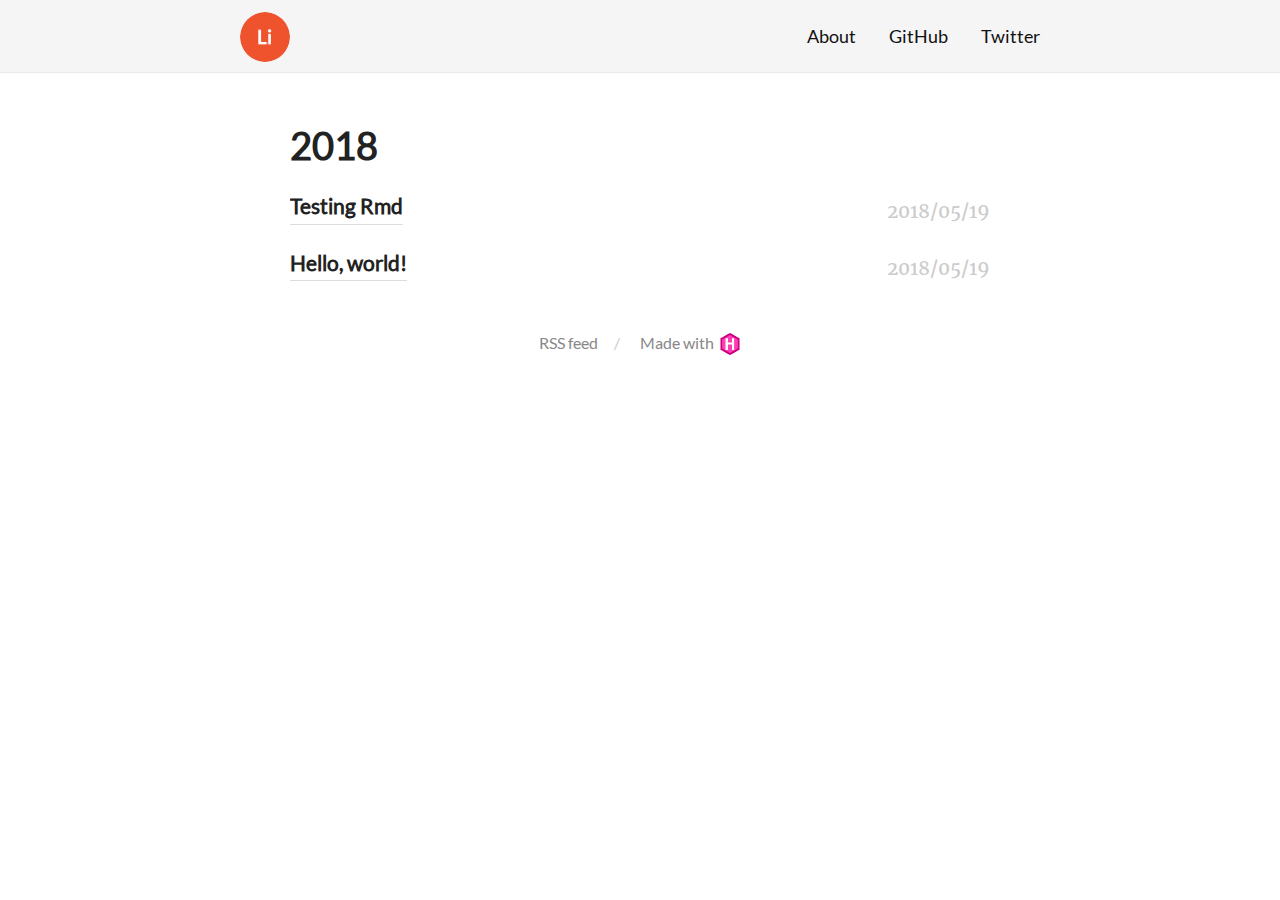
<file: post/index.html>
<!DOCTYPE html>
<html lang="en-us">
  <head>
    <meta charset="utf-8">
<meta name="viewport" content="width=device-width, initial-scale=1.0">
<meta name="generator" content="Hugo 0.27.1" />


<title>Posts - A Hugo website</title>
<meta property="og:title" content="Posts - A Hugo website">









<link href="/post/index.xml" rel="alternate" type="application/rss+xml" title="A Hugo website" />



<link rel="stylesheet" href="/css/fonts.css" media="all">
<link rel="stylesheet" href="/css/main.css" media="all">



  </head>
  <body>
    <div class="wrapper">
      <header class="header">
        <nav class="nav">
  <a href="/" class="nav-logo">
    <img src="/images/logo.png"
         width="50"
         height="50"
         alt="Logo">
  </a>

  <ul class="nav-links">

    <li><a href="/">About</a></li>

    <li><a href="https://github.com/rstudio/blogdown">GitHub</a></li>

    <li><a href="https://twitter.com/rstudio">Twitter</a></li>

  </ul>
</nav>

      </header>


<main class="content" role="main">


  <div class="archive">

    <h2 class="archive-title">2018</h2>

    <article class="archive-item">
      <a href="/2018/05/19/testing-rmd/" class="archive-item-link">Testing Rmd</a>
      <span class="archive-item-date">
        2018/05/19
      </span>
    </article>

    <article class="archive-item">
      <a href="/2018/05/19/hello-world/" class="archive-item-link">Hello, world!</a>
      <span class="archive-item-date">
        2018/05/19
      </span>
    </article>


  </div>


</main>

      <footer class="footer">
        <ul class="footer-links">
          <li>
            <a href="/index.xml" type="application/rss+xml" target="_blank">RSS feed</a>
          </li>
          <li>
            <a href="https://gohugo.io/" class="footer-links-kudos">Made with <img src="/images/hugo-logo.png" width="22" height="22"></a>
          </li>
        </ul>
      </footer>

    </div>





  </body>
</html>
</file>
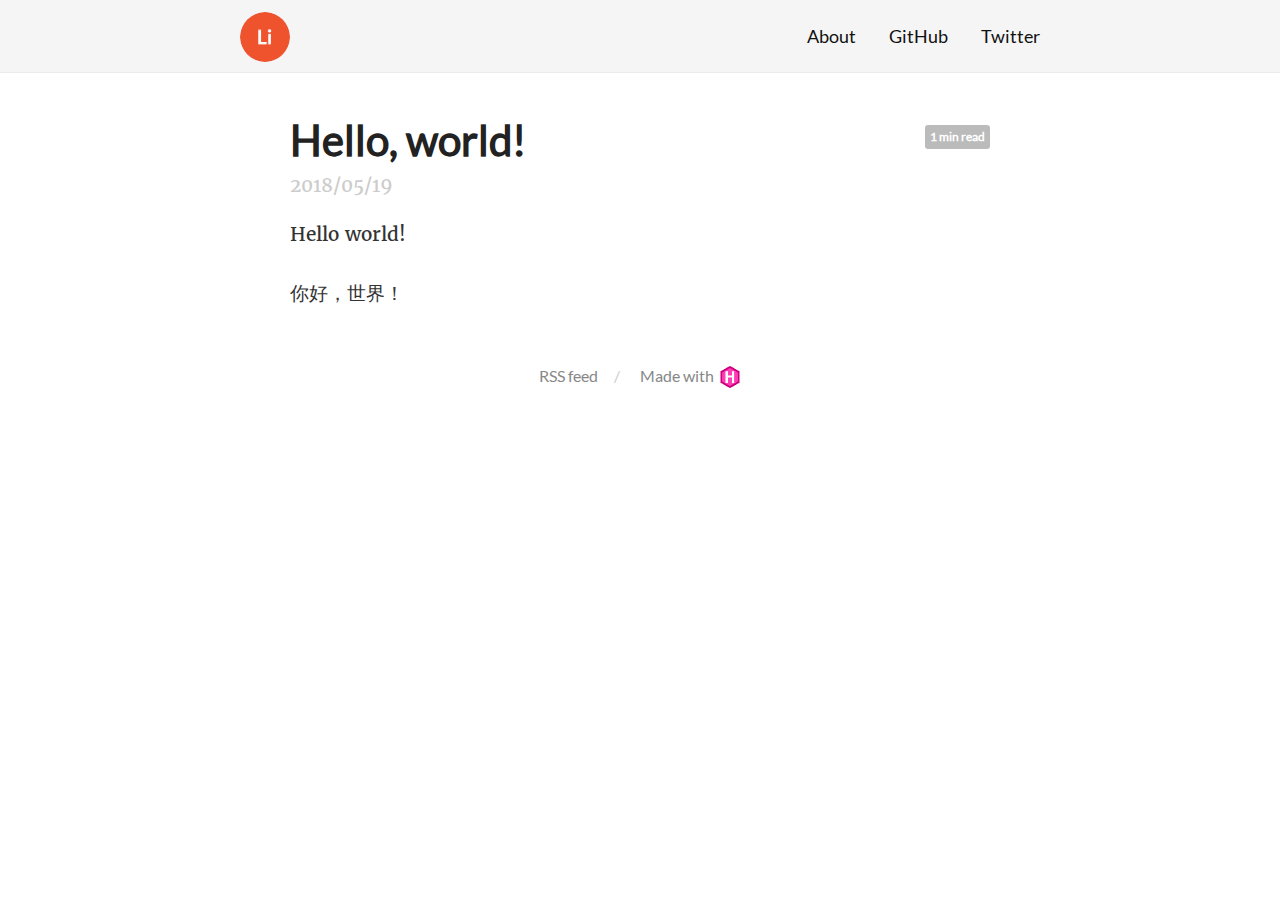
<file: 2018/05/19/hello-world/index.html>
<!DOCTYPE html>
<html lang="en-us">
  <head>
    <meta charset="utf-8">
<meta name="viewport" content="width=device-width, initial-scale=1.0">
<meta name="generator" content="Hugo 0.27.1" />


<title>Hello, world! - A Hugo website</title>
<meta property="og:title" content="Hello, world! - A Hugo website">



  







<link rel="stylesheet" href="/css/fonts.css" media="all">
<link rel="stylesheet" href="/css/main.css" media="all">



  </head>
  <body>
    <div class="wrapper">
      <header class="header">
        <nav class="nav">
  <a href="/" class="nav-logo">
    <img src="/images/logo.png"
         width="50"
         height="50"
         alt="Logo">
  </a>

  <ul class="nav-links">
    
    <li><a href="/">About</a></li>
    
    <li><a href="https://github.com/rstudio/blogdown">GitHub</a></li>
    
    <li><a href="https://twitter.com/rstudio">Twitter</a></li>
    
  </ul>
</nav>

      </header>


<main class="content" role="main">

  <article class="article">
    
    <span class="article-duration">1 min read</span>
    

    <h1 class="article-title">Hello, world!</h1>

    
    <span class="article-date">2018/05/19</span>
    

    <div class="article-content">
      <p>Hello world!</p>

<p>你好，世界！</p>

    </div>
  </article>

  


</main>

      <footer class="footer">
        <ul class="footer-links">
          <li>
            <a href="/index.xml" type="application/rss+xml" target="_blank">RSS feed</a>
          </li>
          <li>
            <a href="https://gohugo.io/" class="footer-links-kudos">Made with <img src="/images/hugo-logo.png" width="22" height="22"></a>
          </li>
        </ul>
      </footer>

    </div>
    

    

    
  </body>
</html>
</file>
<file: css/fonts.css>
@font-face {
  font-family: 'Merriweather';
  font-style: normal;
  font-weight: 400;
  src: local('Merriweather'), local('Merriweather-Regular'),
       url('../fonts/merriweather-v13-latin-regular.woff2') format('woff2'),
       url('../fonts/merriweather-v13-latin-regular.woff') format('woff');
}
@font-face {
  font-family: 'Lato';
  font-style: normal;
  font-weight: 400;
  src: local('Lato Regular'), local('Lato-Regular'),
       url('../fonts/lato-v11-latin-regular.woff2') format('woff2'),
       url('../fonts/lato-v11-latin-regular.woff') format('woff');
}
body {
  font-family: 'Merriweather', serif;
}
h1, h2, h3, h4, h5, h6, .nav, .article-duration, .archive-item-link, .footer {
  font-family: 'Lato', sans-serif;
}
</file>
<file: css/main.css>
html,
body {
  margin: 0;
  padding: 0;
  position: relative;
}

body {
  text-rendering: optimizeLegibility;
  -webkit-font-smoothing: antialiased;
  -moz-osx-font-smoothing: grayscale;
  -moz-font-feature-settings: "liga" on;
}

h1,
h2,
h3,
h4,
h5,
h6 {
  color: #222;
}

a {
  outline: none;
}

code {
  background-color: rgba(0, 0, 0, 0.02);
}

.wrapper {
  overflow: hidden;
  position: relative;
}

.header {
  padding: 20px 0;
  position: relative;
  background: #f5f5f5;
  border-bottom: 1px solid #eaeaea;
}

.nav {
  max-width: 800px;
  margin: 0 auto;
  padding: 0 15px;
  text-align: right;
}

.nav-logo {
  float: left;
  margin-top: -11px;
  transition: transform 150ms ease-out;
}

.nav-logo:hover {
  transform: scale(1.1);
}

.nav-logo img {
  display: block;
  max-height: 40px;
  width: auto;
  border-radius: 50%;
}

.nav-links {
  margin: 0;
  padding: 0;
  font-size: 14px;
  list-style: none;
}

.nav-links li {
  display: inline-block;
  margin: 0 0 0 15px;
}

.nav-links li:first-child {
  margin-left: 0;
}

.nav-links a {
  text-decoration: none;
  color: #111;
}

.nav-links a:hover {
  color: #000;
}

.content {
  max-width: 700px;
  margin: 40px auto 10px;
  padding: 0 15px;
  font-size: 16px;
  line-height: 1.7;
  color: #333;
}

.article-title {
  font-size: 34px;
  color: #222;
  margin: 0;
  line-height: 1.3;
}

.article-date {
  color: #ccc;
}

.article-duration {
  margin-top: 12px;
  float: right;
  font-size: 10px;
  padding: 1px 5px;
  font-weight: bold;
  border-radius: 3px;
  background: #bbb;
  color: #fff
}

.article-content p {
  margin: 15px 0 25px;
}

.article-content a {
  text-decoration: none;
  color: inherit;
  border-bottom: 3px solid #CBF8DF;
  box-shadow: inset 0 -4px 0 #CBF8DF;
  background: transparent;
  transition: background 150ms ease;
}

.article-content a:hover,
.article-content a:focus {
  background: #CBF8DF;
}

.article-content hr {
  width: 150px;
  margin: 50px auto;
  height: 1px;
  overflow: hidden;
  border: none;
  background: #e5e5e5;
}

.highlight {
  border-radius: 3px;
  position: relative;
  margin: 40px 0;
  font-size: 14px;
}

.highlight pre {
  padding: 10px;
}

.archive {
  margin: 0;
  padding: 0;
  list-style: none;
  line-height: 1.3em;
  text-align: center;
  color: #111;
}

.archive-title {
  font-size: 32px;
  margin-top: 60px;
}

.archive-item {
  margin: 5px 0 15px;
  padding: 0;
}

.archive-item-date {
  color: #ccc;
  font-size: 14px;
  padding: 5px 0;
  margin-top: 5px;
  display: block;
}

.archive-item-link {
  display: inline-block;
  text-decoration: none;
  font-size: 21px;
  font-weight: bold;
  color: #222;
  padding: 5px 0;
  border-bottom: 1px solid #ddd;
}

.archive-item-link:hover {
  border-bottom-color: #222;
}

.footer {
  padding: 25px 0;
  text-align: center;
}

.footer-links {
  list-style: none;
  margin: 0;
  padding: 0;
  color: #ccc;
  font-size: 14px;
}

.footer-links li {
  margin: 0;
  padding: 0;
  display: inline-block;
}

.footer-links a {
  color: #888;
  text-decoration: none;
  transition: color 150ms ease;
  margin: 0 15px;
}

.footer-links a:hover,
.footer-links a:focus {
  color: #222;
}

.footer-links li::before {
  content: '/';
  position: relative;
  left: -2px;
}

.footer-links li:first-child::before {
  display: none;
}
.footer-links-kudos img {
  position: relative;
  top: 6px;
  margin-left: 2px;
}

@media (min-width: 600px) {
  .header {
    padding: 25px 0;
  }

  .nav-logo {
    margin-top: -13px;
  }

  .nav-logo img {
    max-height: 50px;
  }

  .nav-links {
    font-size: 18px;
  }

  .nav-links li {
    margin: 0 0 0 30px;
  }

  .content {
    font-size: 19px;
    line-height: 1.8;
  }

  .highlight {
    font-size: 16px;
    margin: 40px -20px;
  }

  .archive {
    text-align: left;
  }

  .archive-title {
    font-size: 38px;
  }

  .archive-item-date {
    font-size: 19px;
    text-align: right;
    float: right;
  }

  .archive-item-link {
    text-overflow: ellipsis;
    max-width: calc(100% - 120px);
    white-space: nowrap;
    overflow: hidden;
  }

  .article-title {
    font-size: 42px;
  }

  .article-duration {
    font-size: 12px;
  }

  .footer-links {
    font-size: inherit;
  }
}

@media print {
  .header, .footer {
    display: none;
  }
  .article-content a {
    box-shadow: none;
  }
}
</file>
